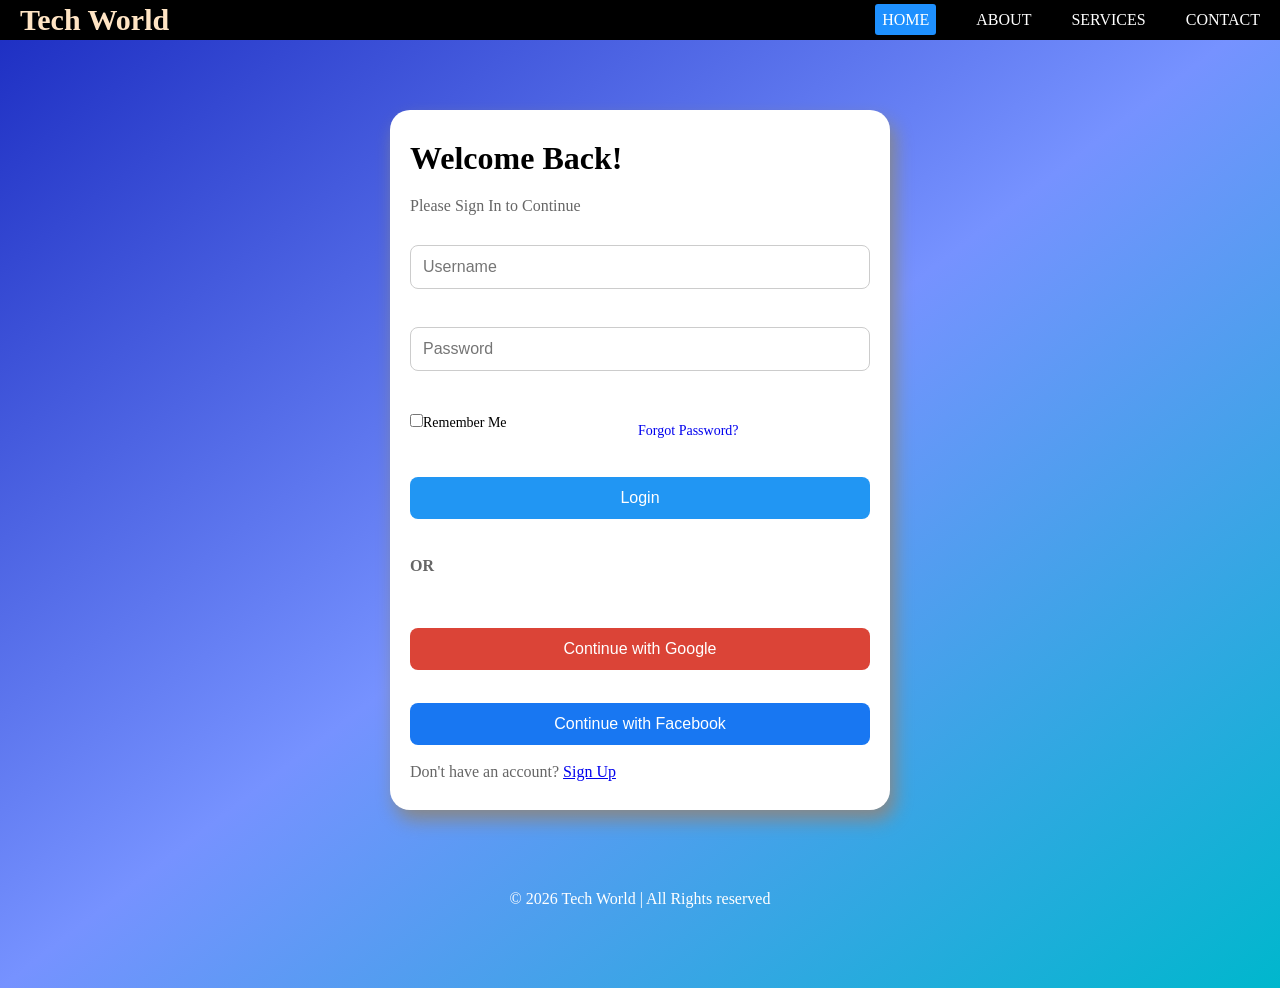
<file: index.html>
<!DOCTYPE html>
<html lang="en">
<head>
    <meta charset="UTF-8">
    <meta name="viewport" content="width=device-width, initial-scale=1.0">
    <title>Document</title>
    <link rel="stylesheet" href="style.css">
</head>
<body>
    <header>
    <nav>
        <div class="logo">Tech World</div>
        <ul class="menu">
            <li><a href="#" class="active">HOME</a></li>
            <li><a href="#">ABOUT</a></li>
            <li><a href="#">SERVICES</a></li>
            <li><a href="#">CONTACT</a></li>
        </ul>

    </nav>
    </header>
    <main>
        <div class="login-box">
        <div class="login-icon"></div>
        <h1>Welcome Back!</h1>
        <p>Please Sign In to Continue</p>
        <form>
        <label for="username"></label>
        <input type="text" placeholder="Username" required><br><br>
        <label for="password"></label>
        <input type="Password" placeholder="Password" required><br><br>
        <div class="options">
            <label>
            <input type="checkbox">Remember Me<br><br>
            </label>
            <a href="#">Forgot Password?</a><br><br>
        </div>
        <button type="submit">Login</button><br><br>
        <div class="divider">
            <span>OR</span><br><br>
        </div>
        <button class="google">Continue with Google</button><br><br>
        <button class="facebook">Continue with Facebook</button><br><br>
        <p class="sign-up">Don't have an account? <a href="#">Sign Up</a></p>
        </form>
        </div>
    </main>
    <footer>© 2026 Tech World | All Rights reserved</footer>
</body>
</html>
</file>
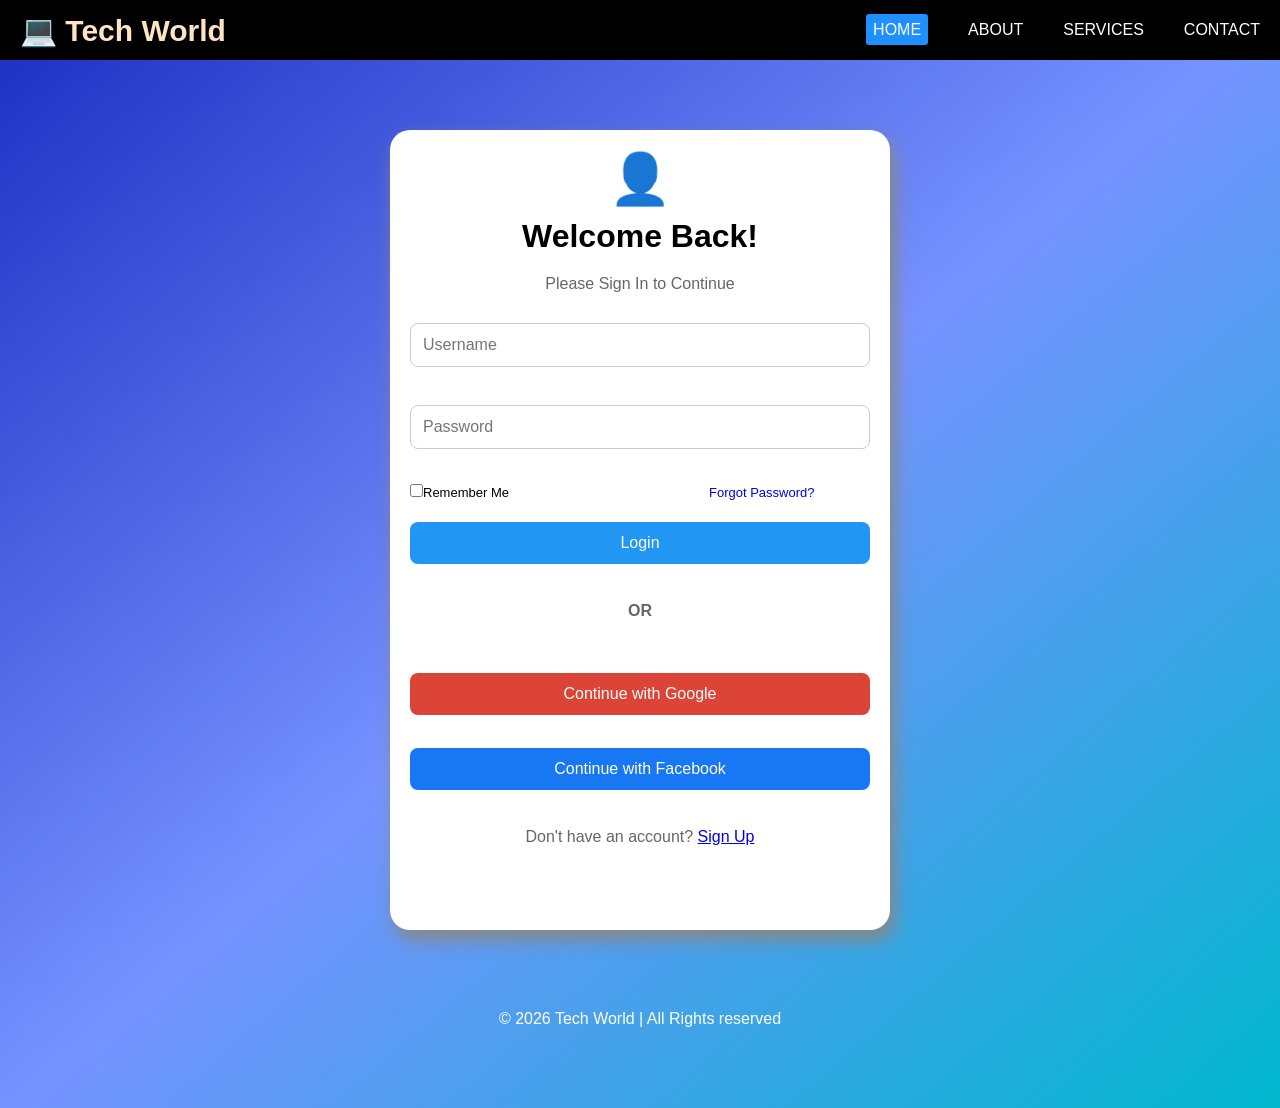
<file: login/index.html>
<!DOCTYPE html>
<html lang="en">
<head>
    <meta charset="UTF-8">
    <meta name="viewport" content="width=device-width, initial-scale=1.0">
    <title>Document</title>
    <link rel="stylesheet" href="style.css">
</head>
<body>
    <header>
    <nav>
        <div class="logo">💻 Tech World</div>
        <ul class="menu">
            <li><a href="#" class="active">HOME</a></li>
            <li><a href="#">ABOUT</a></li>
            <li><a href="#">SERVICES</a></li>
            <li><a href="#">CONTACT</a></li>
        </ul>

    </nav>
    </header>
    <main>
        <div class="login-box">
        <div class="login-icon">👤</div>
        <h1>Welcome Back!</h1>
        <p>Please Sign In to Continue</p>
        <form>
        <label for="username"></label>
        <input type="text" placeholder="Username" required><br><br>
        <label for="password"></label>
        <input type="Password" placeholder="Password" required><br><br>
        <div class="options">
            <label>
            <input type="checkbox">Remember Me<br>
            </label>
            <a href="#">Forgot Password?</a><br><br>
        </div>
        <button type="submit">Login</button><br><br>
        <div class="divider">
            <span>OR</span><br><br>
        </div>
        <button class="google">Continue with Google</button><br><br>
        <button class="facebook">Continue with Facebook</button><br><br>
        <p class="sign-up">Don't have an account? <a href="#">Sign Up</a></p>
        </form>
        </div>
    </main>
    <footer>© 2026 Tech World | All Rights reserved</footer>
</body>
</html>
</file>
<file: style.css>
*{
    margin: 0;
    box-sizing: border-box;
}
body{
    background:linear-gradient(to bottom right, #1B2CC1 , #7692FF,#00B7CD);
}
nav{
    display:flex;
    justify-content: space-between;
    align-items: center;
    padding:20px;
    background-color: black;
    height:15px;
    

}

.logo{
    font-size: 30px;
    font-weight: bold;
    color:bisque;
}
.menu{
    display: flex;
    gap:40px;
}
.menu li a{
    text-decoration: none;
    color: white;
    transition: 3sec;
}
.menu a:hover{
    background-color:lightgreen;
    padding: 7px;
    border-radius: 5px;
    
}
.active{
    background-color: dodgerblue;
    padding: 7px;
    border-radius: 3px;
}
.login-box{
    width: 500px;
    height: 700px;
    background-color: white;
    margin: auto;
    padding: 20px;
    margin-top: 70px;
    border-radius: 20px;
    box-shadow: 5px 10px 18px #888888;
}
.login-icon{
    font-size: 55px;
    margin-bottom: 10px;
}
.login-box h1{
    margin-bottom: 20px;
    

}
.login-box p{
    color: #666;
    margin-bottom: 20px;
}
input[type=text],input[type=password]{
    width: 100%;
    padding: 12px;
    margin: 10px 0;
    border:1px solid #ccc;
    border-radius: 8px;
    font-size: 16px;
}
input:focus{
    outline: none;
    border: 2px solid #2196F3;
}
.options{
    display: flex;
    justify-content: space-between;
    align-items: center;
    margin: 15px 0;
    font-size: 14px;
}
.options a{
    text-decoration: none;
}
button{
    width: 100%;
    padding: 12px;
    margin-top: 15px;
    border: none;
    border-radius: 8px;
    font-size: 16px;
    cursor: pointer;
    transition: 3s;

}
button:hover{
    transform: scale(1.03);
}
button[type=submit]{
    background-color: #2196F3;
    color: white;
}
.divider{
    margin: 20px 0;
    font-weight: bold;
    color: #666;

}
.google{
    background: #DB4437;
    color: white;
}
.facebook{
    background-color: #1877F2;
    color:white;
}
.signup{
    margin-top: 20px;
}


footer{
    margin: 80px;
    display: flex;
    justify-content: center;
    align-items: center;
    color: white;
}
</file>
<file: login/style.css>
*{
    margin: 0;
    box-sizing: border-box;
}
body{
    background:linear-gradient(to bottom right, #1B2CC1 , #7692FF,#00B7CD);
    text-align: center;
    font-family:'Lucida Sans', 'Lucida Sans Regular', 'Lucida Grande', 'Lucida Sans Unicode', Geneva, Verdana, sans-serif;
}
nav{
    display:flex;
    justify-content: space-between;
    align-items: center;
    padding:20px;
    background-color: black;
    height:60px;
}

.logo{
    font-size: 30px;
    font-weight: bold;
    color:bisque;
}
.menu{
    display: flex;
    gap:40px;
}
.menu li a{
    text-decoration: none;
    color: white;
    transition: 3sec;
}
.menu a:hover{
    background-color:lightgreen;
    padding: 7px;
    border-radius: 5px; 
}
.active{
    background-color: dodgerblue;
    padding: 7px;
    border-radius: 3px;
}
.login-box{
    width: 500px;
    height: 800px;
    background-color: white;
    margin: auto;
    padding: 20px;
    margin-top: 70px;
    border-radius: 20px;
    box-shadow: 5px 10px 18px #888888;
}
.login-icon{
    font-size: 50px;
    margin-bottom: 10px;
}
.login-box h1{
    margin-bottom: 20px;
}
.login-box p{
    color: #666;
    margin-bottom: 20px;
}
input[type=text],input[type=password]{
    width: 100%;
    padding: 12px;
    margin: 10px 0;
    border:1px solid #ccc;
    border-radius: 8px;
    font-size: 16px;
}
input:focus{
    outline: none;
    border: 2px solid #2196F3;
}
.options{
    display: flex;
    align-items: center;
    font-size: 13px;
}
.options a{
    text-decoration: none;
    font-size:13px;
    margin-left: 200px;
}
button{
    width: 100%;
    padding: 12px;
    margin-top: 15px;
    border: none;
    border-radius: 8px;
    font-size: 16px;
    cursor: pointer;
    transition: 3s;
}
button:hover{
    transform: scale(1.03);
}
button[type=submit]{
    background-color: #2196F3;
    color: white;
}
.divider{
    margin: 20px 0;
    font-weight: bold;
    color: #666;
}
.google{
    background: #DB4437;
    color: white;
}
.facebook{
    background-color: #1877F2;
    color:white;
}
.sign-up{
    margin-top: 20px;
}
footer{
    margin: 80px;
    display: flex;
    justify-content: center;
    align-items: center;
    color: white;
}
</file>
